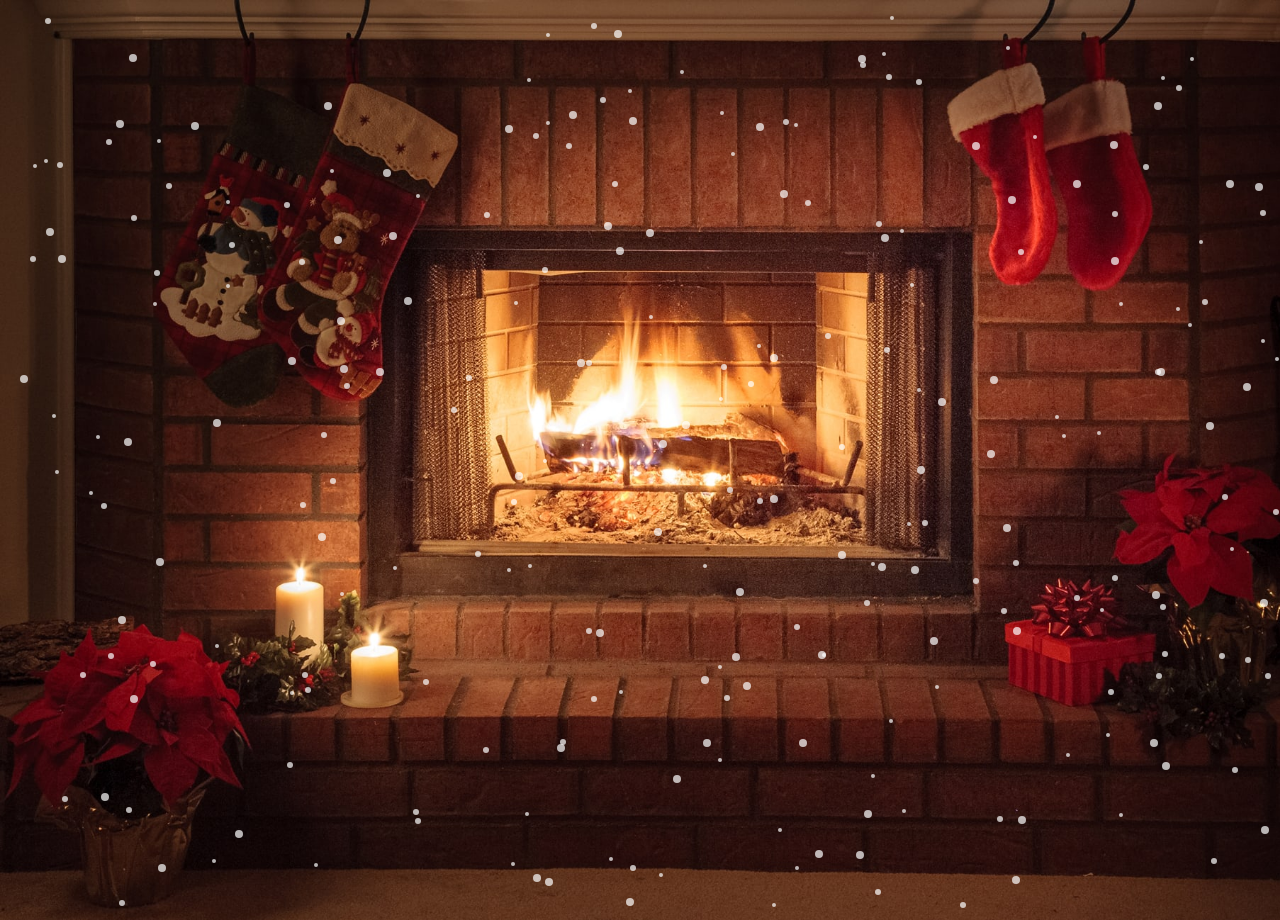
<file: 1SnowBall/index.html>
<!DOCTYPE html>
<html lang="en">
<head>
    <meta charset="UTF-8">
    <meta name="viewport" content="width=device-width, initial-scale=1.0">
    <title>Js EP.1 Falling Snow</title>
    <link rel="stylesheet" href="style.css">
</head>
<body>
    <canvas id="falling-snow-canvas"></canvas>
    <script src="start.js"></script>
</body>
</html>
</file>
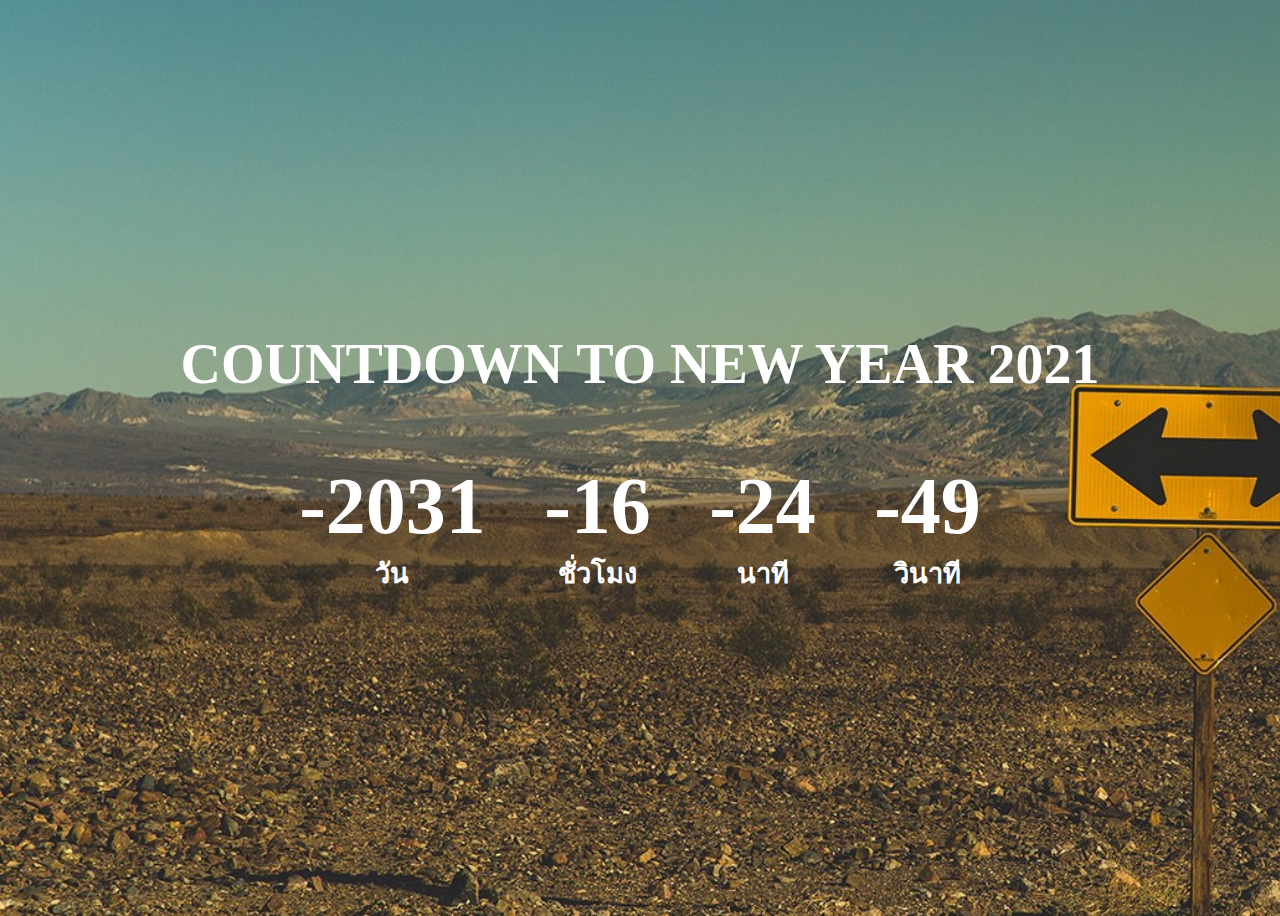
<file: 2CountDown/index.html>
<!DOCTYPE html>
<html lang="en">
<head>
    <meta charset="UTF-8">
    <meta name="viewport" content="width=device-width, initial-scale=1.0">
    <title>Js EP.2 CountDown Time</title>
    <link rel="stylesheet" href="style.css">
</head>
<body>
    <h1>CountDown To New Year 2021</h1>
    <div>
        <div class="countdown"><span id="days"></span>วัน</div>
        <div class="countdown"><span id="hours"></span>ชั่วโมง</div>
        <div class="countdown"><span id="minutes"></span>นาที</div>
        <div class="countdown"><span id="seconds"></span>วินาที</div>
    </div>
    <script src="start.js"></script>
</body>
</html>
</file>
<file: 1SnowBall/style.css>
body {
    background-image: url(./Chr.jpg);
    background-size: cover;
}
</file>
<file: 2CountDown/style.css>
body {
  background-image: url(./1.jpeg);
  background-size: cover;
  color: #ffffff;

  height: 100vh;
  font-weight: bold;
  text-align: center;
  text-transform: uppercase;

  display: flex;
  align-items: center;
  flex-direction: column;
  justify-content: center;
}

h1 {
  font-size: 3.5em;
}

.countdown {
  display: inline-block;
  font-size: 1.7em;
  padding: 1em;
}

.countdown span {
  display: block;
  font-size: 5rem;
}
</file>
